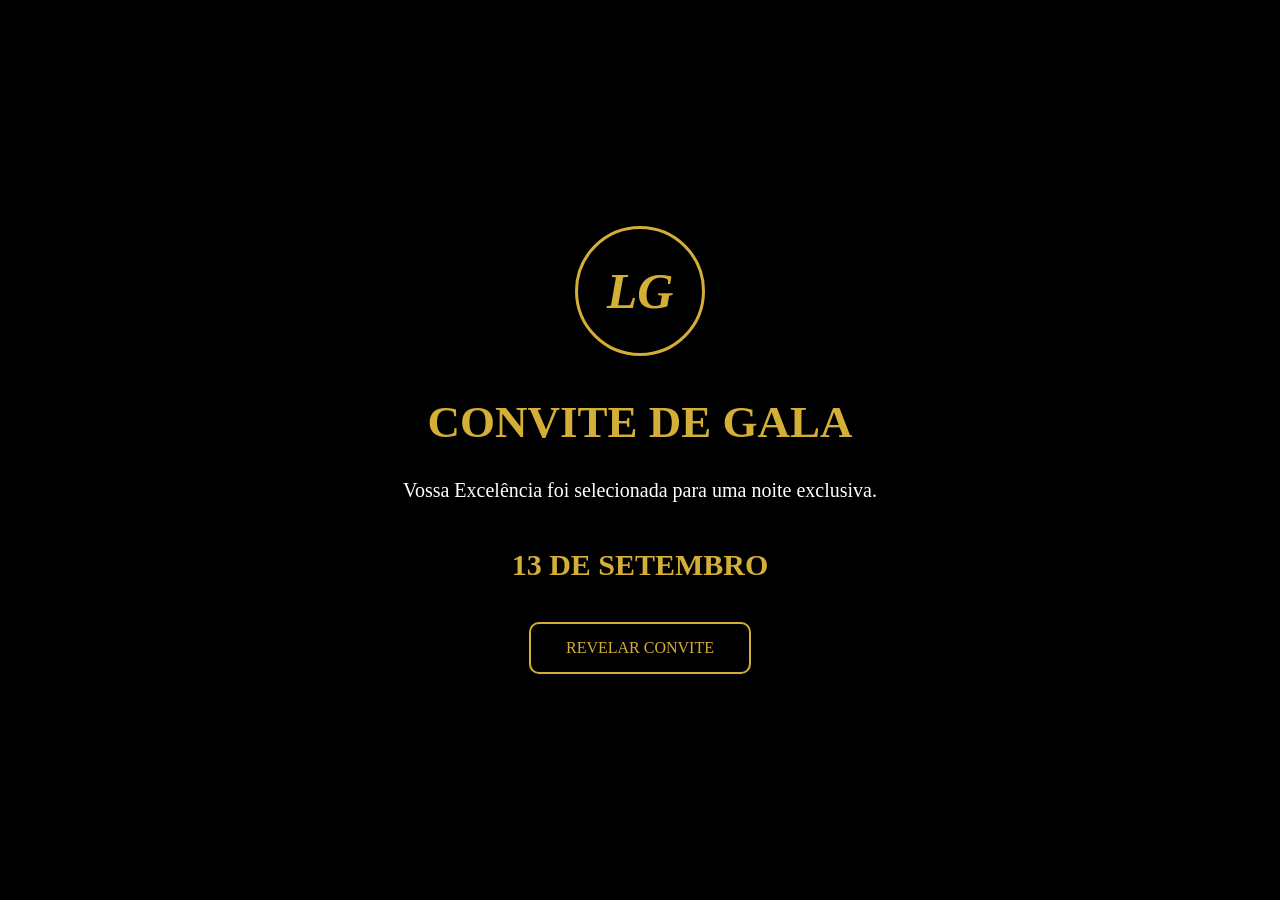
<file: index.html>
<!DOCTYPE html>
<html lang="pt">
<head>
    <meta charset="UTF-8">
    <meta name="viewport" content="width=device-width, initial-scale=1.0">
    <title>Convite de Gala</title>
    <link rel="stylesheet" href="css/style.css">
</head>
<body>

<section class="pagina">

    <div class="logo">
        <h1><i>LG</i></h1>
    </div>

    <h2>CONVITE DE GALA</h2>

    <p>
        Vossa Excelência foi selecionada
        para uma noite exclusiva.
    </p>

    <h3>13 DE SETEMBRO</h3>

    <a href="envelope.html" class="botao">
        REVELAR CONVITE
    </a>

</section>

</body>
</html>
</file>
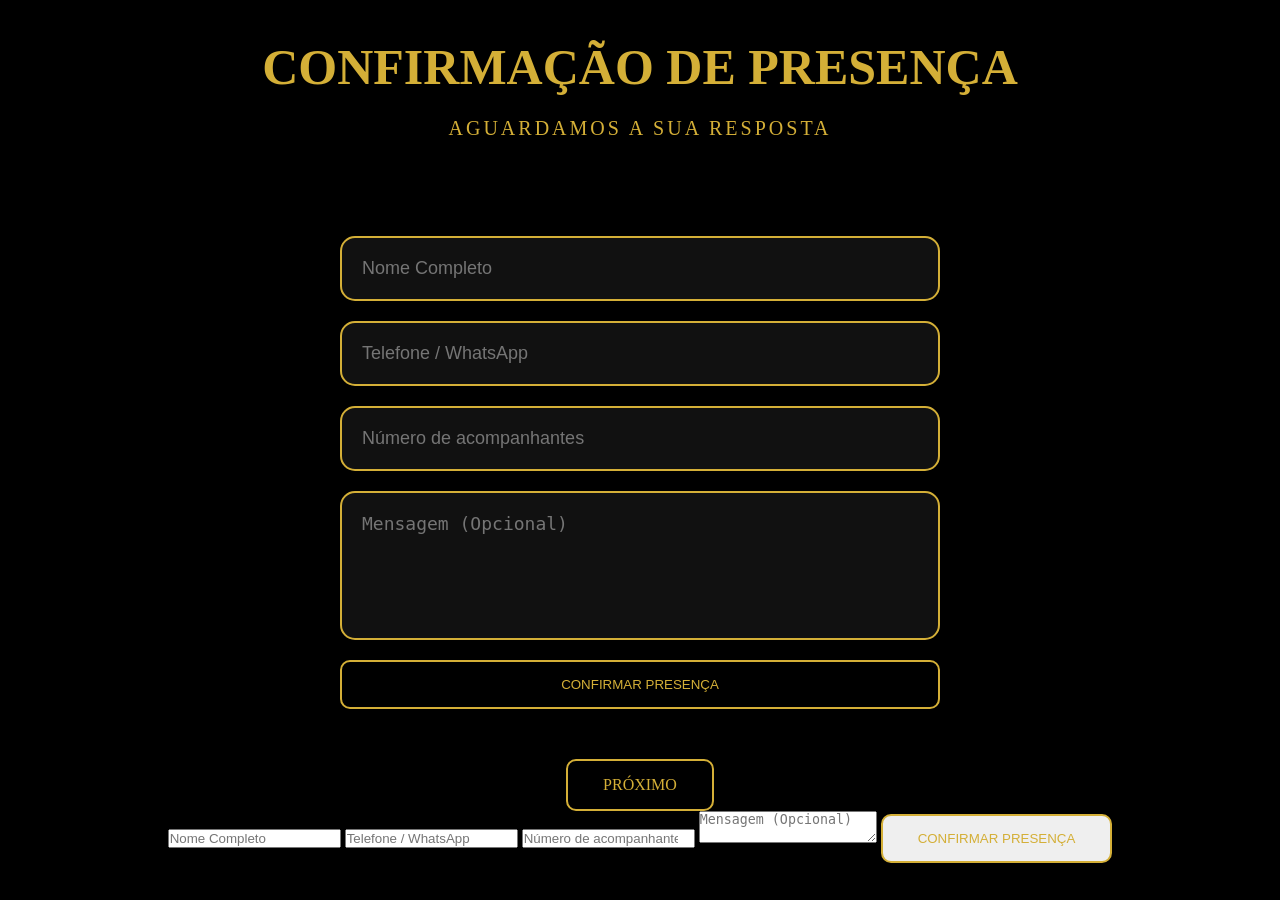
<file: confirmacao.html>
<!DOCTYPE html>
<html lang="pt-br">
<head>
    <meta charset="UTF-8">
    <meta name="viewport" content="width=device-width, initial-scale=1.0">
    <title>Confirmação de Presença</title>
    <link rel="stylesheet" href="css/style.css">
</head>
<body>

<section class="pagina">

    <h1 class="titulo-gala">
        CONFIRMAÇÃO DE PRESENÇA
    </h1>

    <p class="subtitulo">
        AGUARDAMOS A SUA RESPOSTA
    </p>

    <form class="formulario">

        <input type="text"
               placeholder="Nome Completo"
               required>

        <input type="tel"
               placeholder="Telefone / WhatsApp"
               required>

        <input type="number"
               placeholder="Número de acompanhantes">

        <textarea placeholder="Mensagem (Opcional)"
                  rows="5"></textarea>
                  <button type="button" class="botao"
        onclick="window.open('https://wa.me/244942745518?text=Ol%C3%A1!', '_blank')">
   CONFIRMAR PRESENÇA
</button>
            
                  
                 

              


    </form>

    <a href="localizacao.html" class="botao">
        PRÓXIMO
    </a>

    <form id="formulario">
    <input type="text" id="nome" placeholder="Nome Completo" required>

    <input type="tel" id="telefone" placeholder="Telefone / WhatsApp" required>

    <input type="number" id="acompanhantes"
           placeholder="Número de acompanhantes">

    <textarea id="mensagem"
              placeholder="Mensagem (Opcional)"></textarea>

    <button type="submit" class="botao">
        CONFIRMAR PRESENÇA
    </button>
</form>

</section>

</body>
</html>
</file>
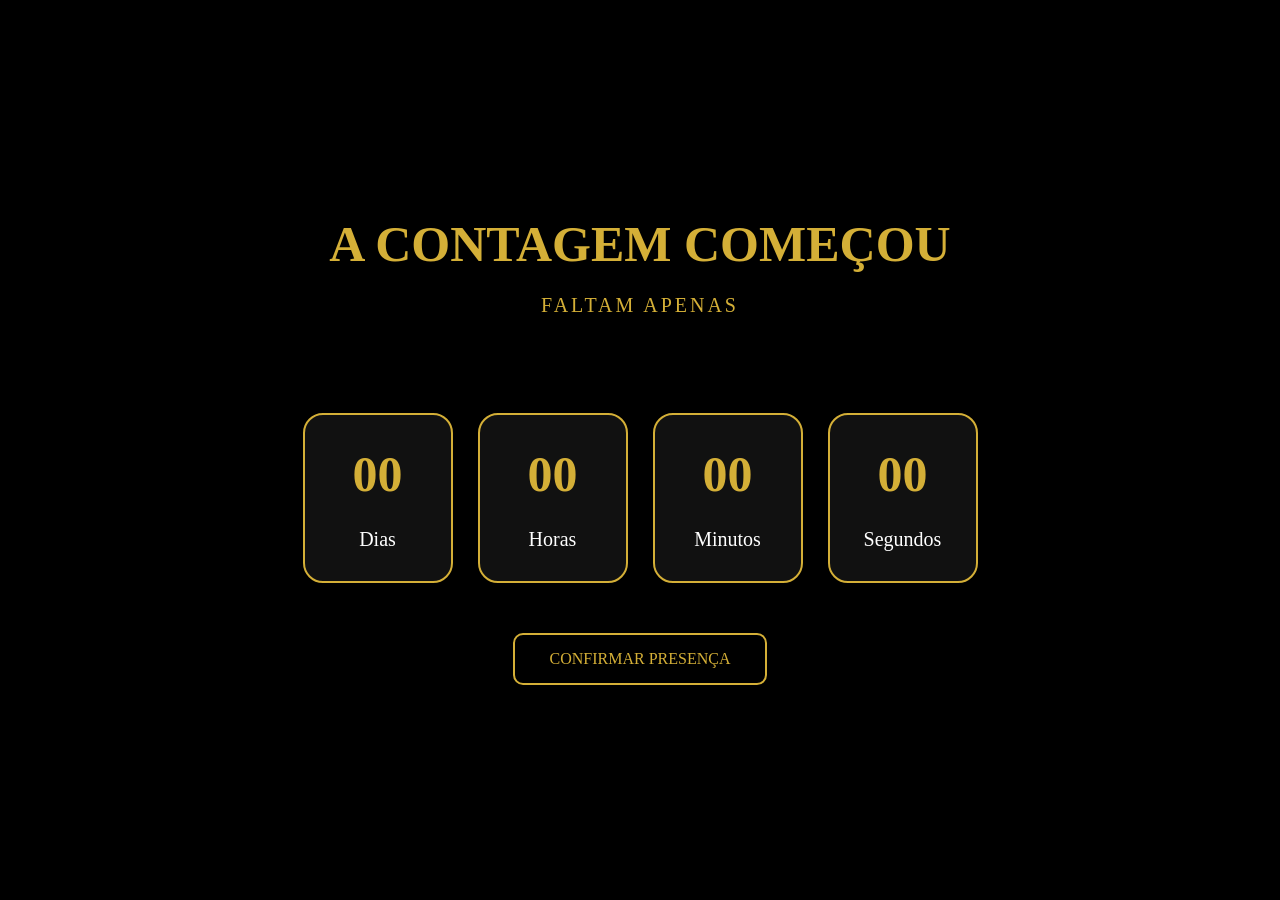
<file: contagem.html>
<!DOCTYPE html>
<html lang="pt-br">
<head>
    <meta charset="UTF-8">
    <meta name="viewport" content="width=device-width, initial-scale=1.0">
    <title>Contagem Regressiva</title>
    <link rel="stylesheet" href="css/style.css">
</head>
<body>

<section class="pagina">

    <h1 class="titulo-gala">
        A CONTAGEM COMEÇOU
    </h1>

    <p class="subtitulo">
        FALTAM APENAS
    </p>

    <div class="contador">

        <div class="tempo">
            <h2 id="dias">00</h2>
            <span>Dias</span>
        </div>

        <div class="tempo">
            <h2 id="horas">00</h2>
            <span>Horas</span>
        </div>

        <div class="tempo">
            <h2 id="minutos">00</h2>
            <span>Minutos</span>
        </div>

        <div class="tempo">
            <h2 id="segundos">00</h2>
            <span>Segundos</span>
        </div>

    </div>

    <a href="confirmacao.html" class="botao">
        CONFIRMAR PRESENÇA
    </a>

</section>

<script src="js/script.js"></script>

</body>
</html>
</file>
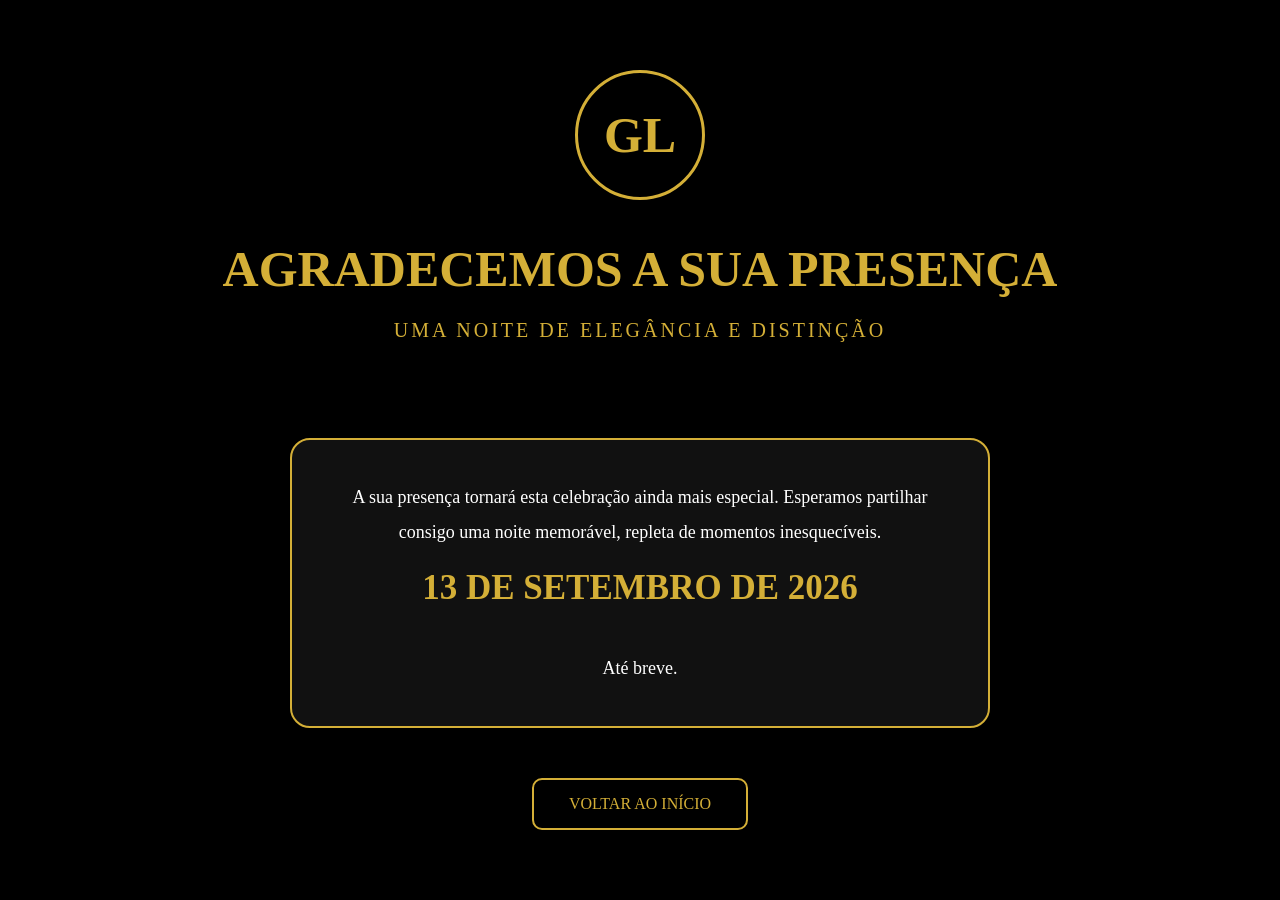
<file: encerramento.html>
<!DOCTYPE html>
<html lang="pt">
<head>
    <meta charset="UTF-8">
    <meta name="viewport" content="width=device-width, initial-scale=1.0">
    <title>Encerramento</title>
    <link rel="stylesheet" href="css/style.css">
</head>
<body>

<section class="pagina">

    <div class="logo">
        <h1>GL</h1>
    </div>

    <h1 class="titulo-gala">
        AGRADECEMOS A SUA PRESENÇA
    </h1>

    <p class="subtitulo">
        UMA NOITE DE ELEGÂNCIA E DISTINÇÃO
    </p>

    <div class="mensagem-final">

        <p>
            A sua presença tornará esta celebração ainda mais especial.
            Esperamos partilhar consigo uma noite memorável,
            repleta de momentos inesquecíveis.
        </p>

        <br>

        <h2>13 DE SETEMBRO DE 2026</h2>

        <br>

        <p>
            Até breve.
        </p>

    </div>

    <a href="index.html" class="botao">
        VOLTAR AO INÍCIO
    </a>

</section>

</body>
</html>
</file>
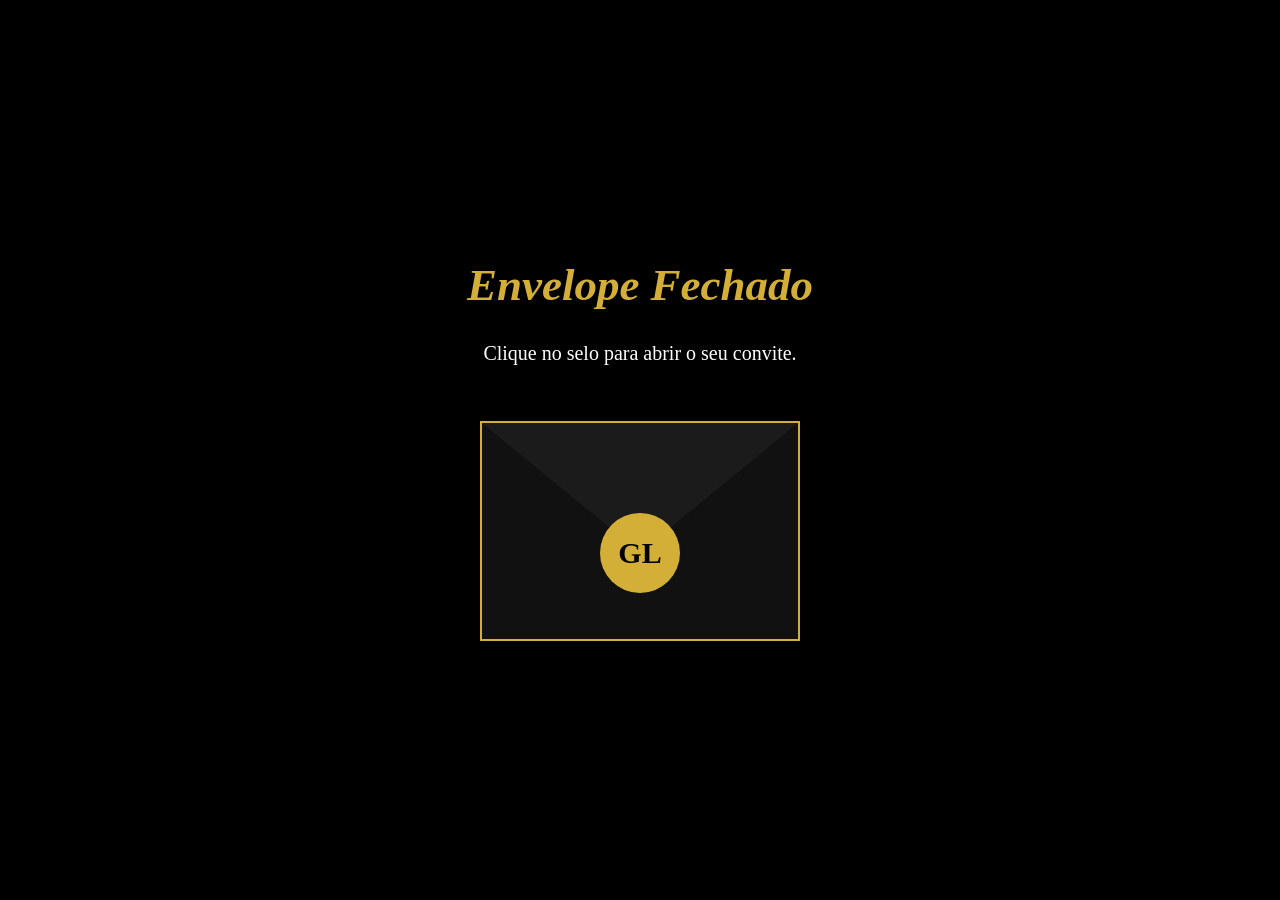
<file: envelope.html>
<!DOCTYPE html>
<html lang="pt">
<head>
    <meta charset="UTF-8">
    <meta name="viewport" content="width=device-width, initial-scale=1.0">
    <title>Envelope Fechado</title>
    <link rel="stylesheet" href="css/style.css">
</head>
<body>

<section class="pagina">

  <h2><i>Envelope Fechado</i></h2>

    <p>Clique no selo para abrir o seu convite.</p>

    <div class="envelope">

        <div class="tampa"></div>

        <div class="selo">
            <a href="convite.html">GL</a>
        </div>

    </div>

</section>

</body>
</html>
</file>
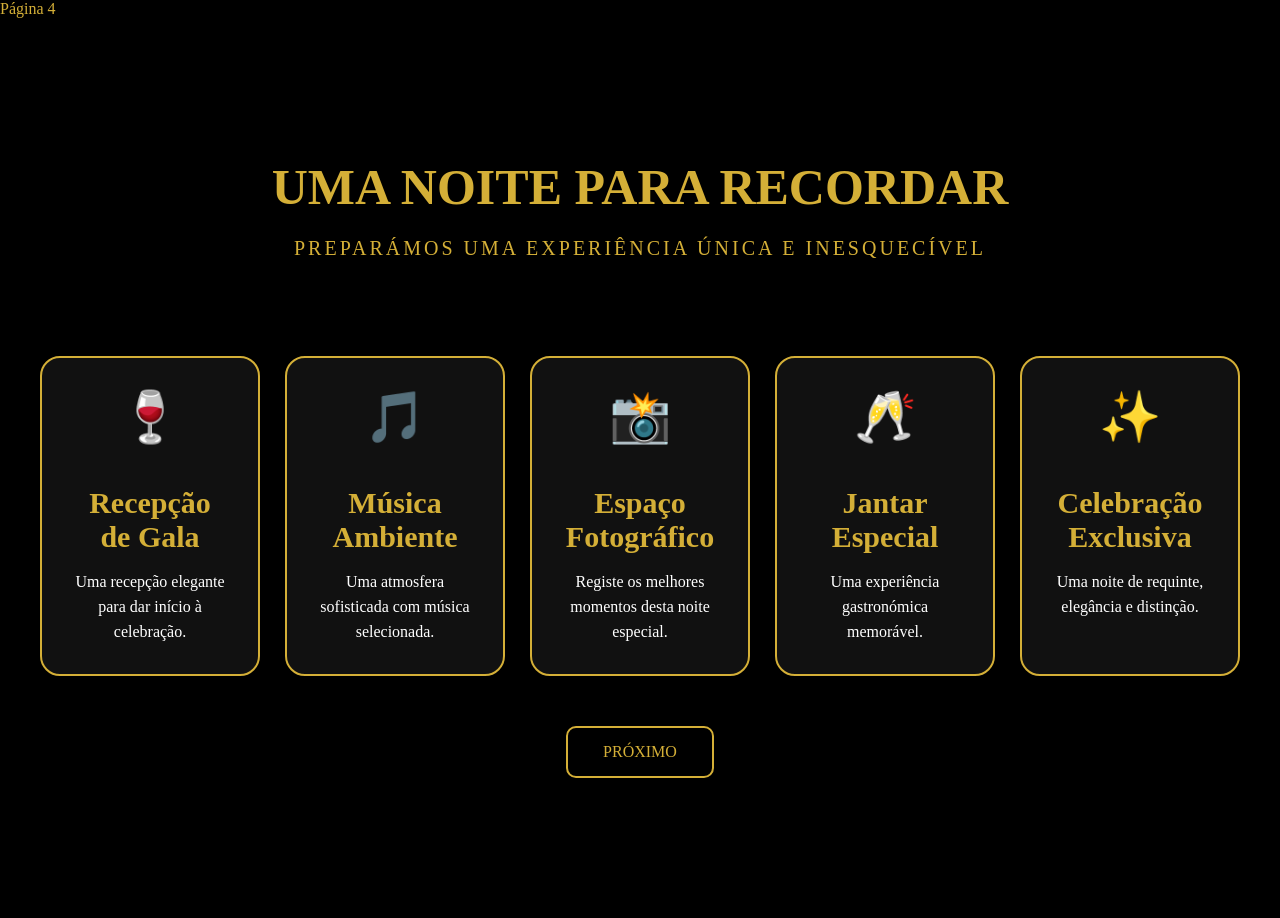
<file: experiencia.html>
Página 4


<!DOCTYPE html>
<html lang="pt-br">
<head>
    <meta charset="UTF-8">
    <meta name="viewport" content="width=device-width, initial-scale=1.0">
    <title>Experiência da Noite</title>
    <link rel="stylesheet" href="css/style.css">
</head>
<body>

<section class="pagina">

    <h1 class="titulo-gala">
        UMA NOITE PARA RECORDAR
    </h1>

    <p class="subtitulo">
        PREPARÁMOS UMA EXPERIÊNCIA ÚNICA E INESQUECÍVEL
    </p>

    <div class="experiencias">

        <div class="item">
            <div class="icone">🍷</div>
            <h3>Recepção de Gala</h3>
            <p>Uma recepção elegante para dar início à celebração.</p>
        </div>

        <div class="item">
            <div class="icone">🎵</div>
            <h3>Música Ambiente</h3>
            <p>Uma atmosfera sofisticada com música selecionada.</p>
        </div>

        <div class="item">
            <div class="icone">📸</div>
            <h3>Espaço Fotográfico</h3>
            <p>Registe os melhores momentos desta noite especial.</p>
        </div>

        <div class="item">
            <div class="icone">🥂</div>
            <h3>Jantar Especial</h3>
            <p>Uma experiência gastronómica memorável.</p>
        </div>

        <div class="item">
            <div class="icone">✨</div>
            <h3>Celebração Exclusiva</h3>
            <p>Uma noite de requinte, elegância e distinção.</p>
        </div>

    </div>

    <a href="contagem.html" class="botao">
        PRÓXIMO
    </a>

</section>

</body>
</html>
</file>
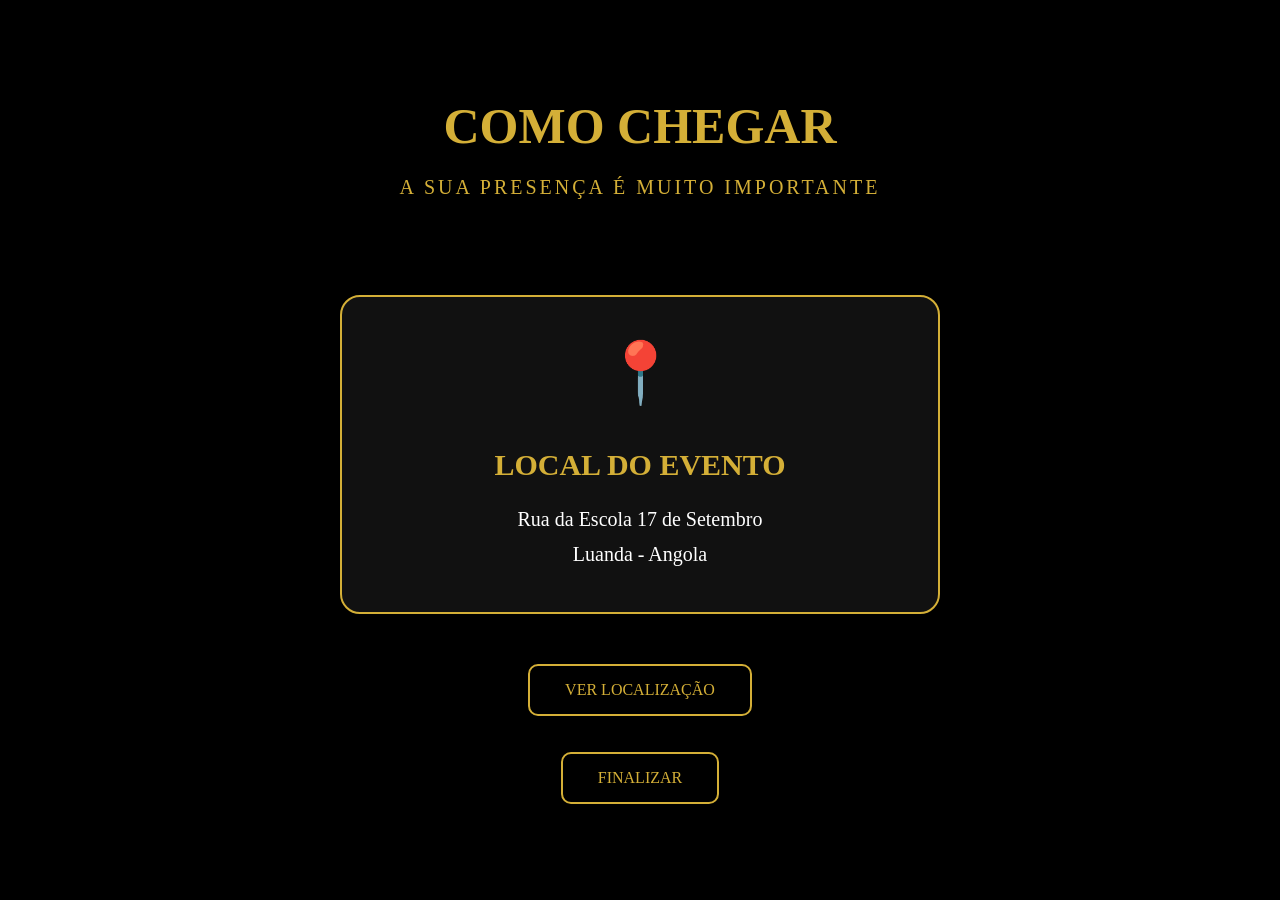
<file: localizacao.html>
<!DOCTYPE html>
<html lang="pt-br">
<head>
    <meta charset="UTF-8">
    <meta name="viewport" content="width=device-width, initial-scale=1.0">
    <title>Localização</title>
    <link rel="stylesheet" href="css/style.css">
</head>
<body>

<section class="pagina">

    <h1 class="titulo-gala">
        COMO CHEGAR
    </h1>

    <p class="subtitulo">
        A SUA PRESENÇA É MUITO IMPORTANTE
    </p>

    <div class="mapa">

        <div class="mapa-icono">
            📍
        </div>

        <h3>LOCAL DO EVENTO</h3>

        <p>
            Rua da Escola 17 de Setembro<br>
            Luanda - Angola
        </p>

    </div>

    <a href="https://maps.google.com"
       target="_blank"
       class="botao">
       VER LOCALIZAÇÃO
    </a>

    <br><br>

    <a href="encerramento.html"
       class="botao">
       FINALIZAR
    </a>

</section>

</body>
</html>
</file>
<file: css/style.css>
*{
    margin:0;
    padding:0;
    box-sizing:border-box;
}

body{
    background:black;
    color:#d4af37;
    font-family:Georgia, serif;
}

.pagina{
    height:100vh;
    display:flex;
    flex-direction:column;
    justify-content:center;
    align-items:center;
    text-align:center;
    padding:20px;
}

.logo{
    width:130px;
    height:130px;
    border:3px solid #d4af37;
    border-radius:50%;
    display:flex;
    justify-content:center;
    align-items:center;
    margin-bottom:40px;
}

.logo h1{
    font-size:50px;
}

h2{
    font-size:45px;
    margin-bottom:25px;
}

p{
    color:white;
    line-height:35px;
    font-size:20px;
}

h3{
    margin-top:40px;
    margin-bottom:40px;
    font-size:30px;
}

.botao{
    text-decoration:none;
    color:#d4af37;
    border:2px solid #d4af37;
    padding:15px 35px;
    border-radius:10px;
    transition:.4s;
}

.botao:hover{
    background:#d4af37;
    color:black;
}

.envelope{
    position:relative;
    width:320px;
    height:220px;
    margin-top:50px;
    background:#111;
    border:2px solid #d4af37;
}

.tampa{
    position:absolute;
    width:100%;
    height:100%;
    background:#1b1b1b;
    clip-path:polygon(0 0,100% 0,50% 60%);
}

.selo{
    position:absolute;
    width:80px;
    height:80px;
    background:#d4af37;
    border-radius:50%;
    left:50%;
    top:60%;
    transform:translate(-50%,-50%);
    display:flex;
    justify-content:center;
    align-items:center;
}

.selo a{
    text-decoration:none;
    color:black;
    font-size:30px;
    font-weight:bold;
}

.titulo-gala{
    font-size:50px;
    color:#d4af37;
    margin-bottom:15px;
}

.subtitulo{
    color:#d4af37;
    letter-spacing:3px;
    margin-bottom:40px;
}

.nome-convidado{
    font-size:40px;
    font-style:italic;
    color:white;
    margin:25px 0;
}

.descricao{
    max-width:700px;
    margin-bottom:50px;
}

.informacoes{
    display:flex;
    gap:25px;
    flex-wrap:wrap;
    justify-content:center;
    margin-bottom:50px;
}

.card{
    width:180px;
    padding:25px;
    border:2px solid #d4af37;
    border-radius:15px;
    background:#111;
}

.card h4{
    color:#d4af37;
    margin-bottom:15px;
}

.card span{
    color:white;
}

.experiencias{
    display:flex;
    justify-content:center;
    gap:25px;
    flex-wrap:wrap;
    margin-top:50px;
    margin-bottom:50px;
}

.item{
    width:220px;
    background:#111;
    border:2px solid #d4af37;
    border-radius:20px;
    padding:30px;
    text-align:center;
}

.icone{
    font-size:50px;
    margin-bottom:20px;
}

.item h3{
    color:#d4af37;
    margin-bottom:15px;
}

.item p{
    color:white;
    font-size:16px;
    line-height:25px;
}

.contador{
    display:flex;
    justify-content:center;
    gap:25px;
    flex-wrap:wrap;
    margin:50px 0;
}

.tempo{
    width:150px;
    padding:30px;
    background:#111;
    border:2px solid #d4af37;
    border-radius:20px;
}

.tempo h2{
    font-size:50px;
    color:#d4af37;
}

.tempo span{
    color:white;
    font-size:20px;
}

.formulario{
    width:90%;
    max-width:600px;
    display:flex;
    flex-direction:column;
    gap:20px;
    margin:50px 0;
}

.formulario input,
.formulario textarea{
    background:#111;
    border:2px solid #d4af37;
    border-radius:15px;
    padding:20px;
    color:white;
    font-size:18px;
    outline:none;
}

.formulario textarea{
    resize:none;
}

.formulario button{
    background:transparent;
    cursor:pointer;
}

.mapa{
    width:90%;
    max-width:600px;
    background:#111;
    border:2px solid #d4af37;
    border-radius:20px;
    padding:40px;
    text-align:center;
    margin:50px 0;
}

.mapa-icono{
    font-size:60px;
    margin-bottom:20px;
}

.mapa h3{
    color:#d4af37;
    margin-bottom:20px;
}

.mapa p{
    color:white;
    line-height:35px;
}

.mensagem-final{
    width:90%;
    max-width:700px;
    background:#111;
    border:2px solid #d4af37;
    border-radius:20px;
    padding:40px;
    margin:50px 0;
}

.mensagem-final h2{
    color:#d4af37;
    font-size:35px;
}

.mensagem-final p{
    color:white;
    line-height:35px;
    font-size:18px;
}
</file>
